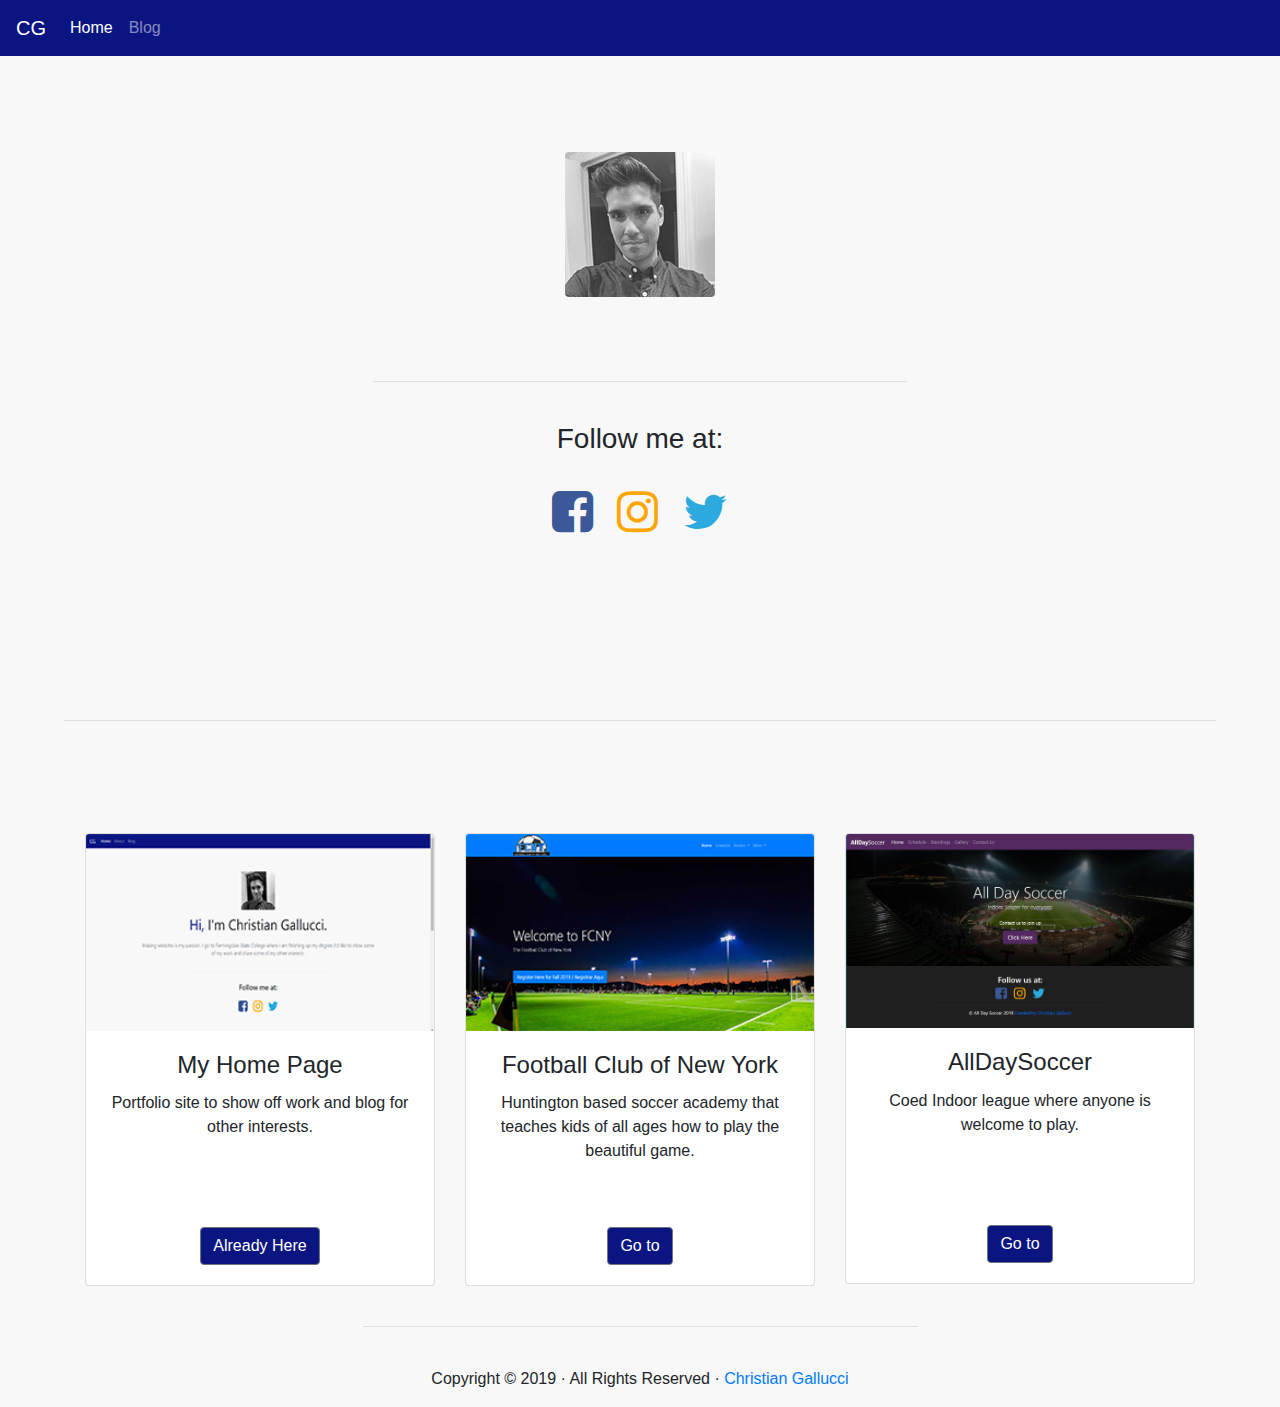
<file: index.html>
<!DOCTYPE html>
<html lang="en">
  <head>
    <meta charset="utf-8">
    <meta http-equiv="X-UA-Compatible" content="IE=edge">
    <meta name="viewport" content="width=device-width, initial-scale=1">
    <title>Christian Gallucci</title>

    <!-- Bootstrap -->
	<link rel="stylesheet" href="https://cdnjs.cloudflare.com/ajax/libs/font-awesome/4.7.0/css/font-awesome.min.css">
    <link href="css/bootstrap-4.0.0.css" rel="stylesheet">
    <link href="css/style.css" rel="stylesheet" type="text/css">
    <link href="css/small.css" rel="stylesheet" type="text/css">
  <!--The following script tag downloads a font from the Adobe Edge Web Fonts server for use within the web page. We recommend that you do not modify it.--><script>var __adobewebfontsappname__="dreamweaver"</script><script src="http://use.edgefonts.net/abel:n4:default.js" type="text/javascript"></script>
</head>
  <body>
    <nav class="navbar fixed-top navbar-expand-lg navbar-dark" style="background-color:#0b1582">
       <a class="navbar-brand" href="index.html">CG</a>
       <button class="navbar-toggler" type="button" data-toggle="collapse" data-target="#navbarSupportedContent" aria-controls="navbarSupportedContent" aria-expanded="false" aria-label="Toggle navigation">
       <span class="navbar-toggler-icon"></span>
       </button>
       <div class="collapse navbar-collapse" id="navbarSupportedContent">
          <ul class="navbar-nav mr-auto">
             <li class="nav-item active">
                <a class="nav-link" href="index.html">Home <span class="sr-only">(current)</span></a>
             </li>
			   <li class="nav-item">
                <a class="nav-link" href="blog.html">Blog</a>
             </li>
          </ul>
       </div>
    </nav>
    <div class="jumbotron jumbotron-fluid text-center offset-lg-1 col-lg-10">
	   <img id="myPic" src="images/myPic.jpg" class="rounded mx-auto d-block" alt="My Pic"/>
       <h1 id="greet" class="display-4 offset-lg-1 col-lg-10">Hi, I'm Christian Gallucci.</h1>
		<br>
        <p id="blurb" class="lead offset-lg-1 col-lg-10">Making websites using HTML, CSS, and Javascript that work is my specialty.  I'd like to show some of my work and share some of my other interests.</p>
		<br>
       <hr width="50%">
		<br>
		<h3 class="social">Follow me at:</h3>
		<br>
		<a href="https://www.facebook.com/christian.gallucci.50" class="fa fa-facebook-square" style="font-size:48px;color:#3B5998;margin-right:20px;"></a>
        <a href="https://www.instagram.com/cgal18/?hl=en" class="fa fa-instagram" style="font-size:48px;color:orange;margin-right:20px"></a>
        <a href="" class="fa fa-twitter" style="font-size:48px;color:#2CAAE0;"></a>
  </div>
		<br>
		<br>
		<br>
       <hr width="90%">
	   <br>
       <br>
	   <div class="container">
		<br>
		<br>
<div class="row">
     <div class="col-md-4">
             <div class="card">
                <img class="card-img-top" src="images/1stSite.PNG" alt="Card image cap">
                <div class="card-body">
                   <h4 class="card-title">My Home Page</h4>
                   <p class="card-text">Portfolio site to show off work and blog for other interests.</p>
                   <br><br><br>
                   <a href="#" class="btn btn-secondary">Already Here</a>
                </div>
             </div>
    </div>
          <div class="col-md-4">
         <div class="card">
                <img class="card-img-top" src="images/2ndSite.png" alt="Card image cap">
                <div class="card-body">
                   <h4 class="card-title">Football Club of New York</h4>
                   <p class="card-text">Huntington based soccer academy that teaches kids of all ages how to play the beautiful game.</p>
                   <br><br>
                   <a href="http://www.fcnysoccer.com/" class="btn btn-secondary">Go to</a>
                </div>
            </div>
          </div>
          <div class="col-md-4">
           <div class="card">
                <img class="card-img-top" src="images/3rdSite.PNG" alt="Card image cap">
                <div class="card-body">
                   <h4 class="card-title">AllDaySoccer</h4>
                   <p class="card-text">Coed Indoor league where anyone is welcome to play.  </p>
                   <br><br><br><a href="http://alldaysoccer.club/?i=1" class="btn btn-secondary">Go to</a>

                </div>
            </div>
          </div>
      </div>

       <br/>
       <hr width="50%">
	   <br/>
       <div class="row">
          <div class="text-center col-lg-6 offset-lg-3">
             <p>Copyright &copy; 2019 &middot; All Rights Reserved &middot; <a href="#" >Christian Gallucci</a></p>
          </div>
       </div>
    </div>
    <!-- jQuery (necessary for Bootstrap's JavaScript plugins) -->
    <script src="js/jquery-3.2.1.min.js"></script>

    <!-- Include all compiled plugins (below), or include individual files as needed -->
    <script src="js/popper.min.js"></script>
	  <script src="js/bootstrap-4.0.0.js"></script>
<script>
$(document).ready(function(){
	$("#myPic").css("visibility","visible").hide().fadeIn(1000);
});
$(document).ready(function(){
	$("#greet").css("visibility","visible").hide().delay(1000).fadeIn(1000);
});
$(document).ready(function(){
	$("#blurb").css('visibility','visible').hide().delay(2000).slideDown();
})
$("#greet").each(function() {
  // Some Vars
  var elText,
      openSpan = '<span class="first-word">',
      closeSpan = '</span>';
  // Make the text into array
  elText = $(this).text().split(" ");
  // Adding the open span to the beginning of the array
  elText.unshift(openSpan);
  // Adding span closing after the first word in each sentence
  elText.splice(2, 0, closeSpan);
  // Make the array into string
  elText = elText.join(" ");
  // Change the html of each element to style it
  $(this).html(elText);
});
	</script>
  </body>
</html>
</file>
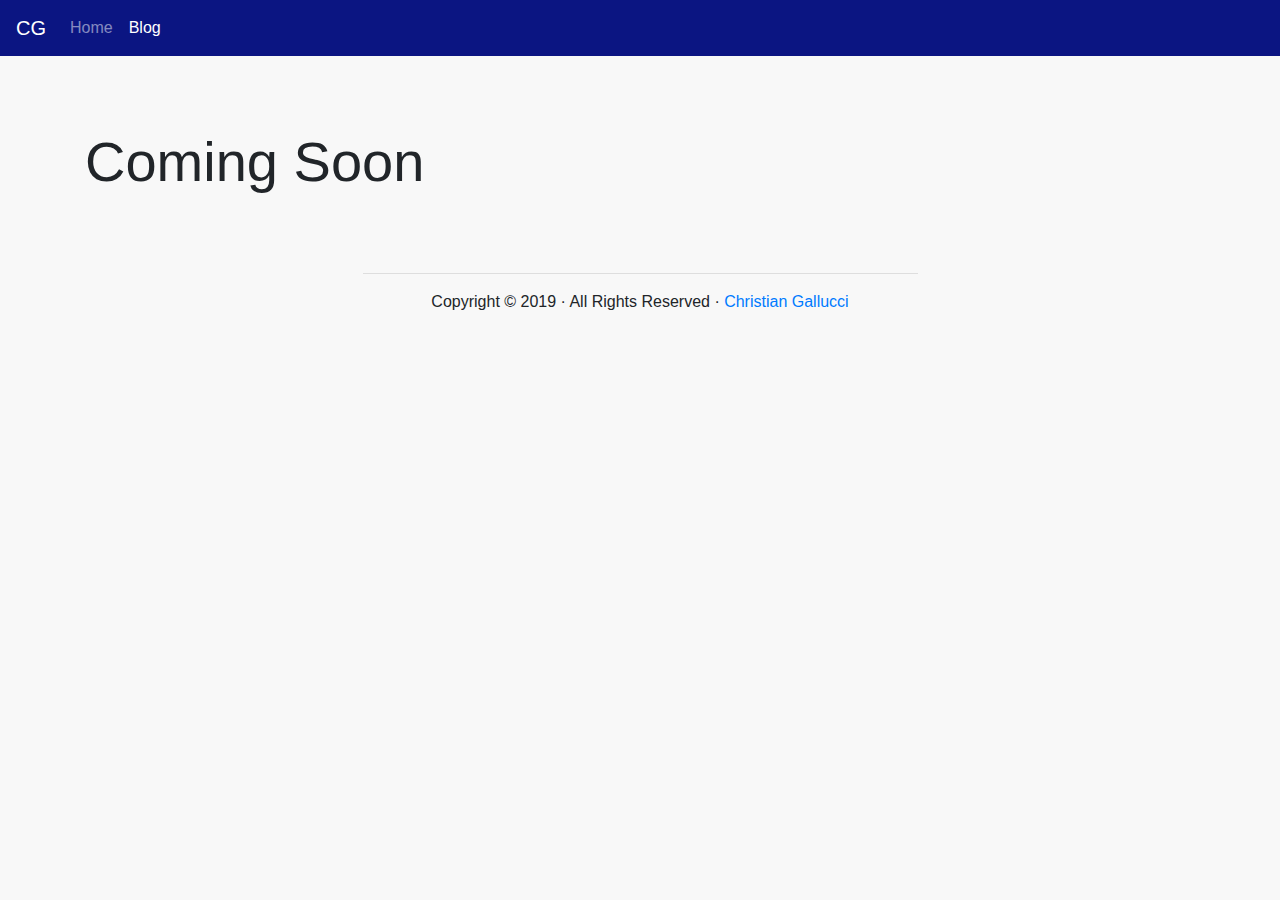
<file: blog.html>
<!DOCTYPE html>
<html lang="en">
  <head>
    <meta charset="utf-8">
    <meta http-equiv="X-UA-Compatible" content="IE=edge">
    <meta name="viewport" content="width=device-width, initial-scale=1">
    <title>Christian Gallucci</title>

    <!-- Bootstrap -->
	<link rel="stylesheet" href="https://cdnjs.cloudflare.com/ajax/libs/font-awesome/4.7.0/css/font-awesome.min.css">
    <link href="css/bootstrap-4.0.0.css" rel="stylesheet">
    <link href="css/style.css" rel="stylesheet" type="text/css">
    <style type="text/css">
    </style>
    <link href="css/gallery.css" rel="stylesheet" type="text/css">
    <link href="css/small.css" rel="stylesheet" type="text/css">
	<link href="https://fonts.googleapis.com/css?family=Julius+Sans+One&display=swap" rel="stylesheet">
</head>
  <body>
    <nav class="navbar fixed-top navbar-expand-lg navbar-dark" style="background-color:#0b1582">
       <a class="navbar-brand" href="index.html">CG</a>
       <button class="navbar-toggler" type="button" data-toggle="collapse" data-target="#navbarSupportedContent" aria-controls="navbarSupportedContent" aria-expanded="false" aria-label="Toggle navigation">
       <span class="navbar-toggler-icon"></span>
       </button>
       <div class="collapse navbar-collapse" id="navbarSupportedContent">
          <ul class="navbar-nav mr-auto">
             <li class="nav-item">
                <a class="nav-link" href="index.html">Home</a>
             </li>
			   <li class="nav-item active">
                <a class="nav-link" href="#">Blog<span class="sr-only">(current)</span></a>
             </li>
          </ul>
       </div>
    </nav>
	<!--
	<div class ="container" id="first">
		<h class="display-4">Boca Juniors US Tour:  New Jersey</h>
		<p class="author">by Christian Gallucci</p>
		<p class="date">7/29/19</p>
		<p>It had been a long time since I've seen my favorite soccer team play live.  Last time must have been about 12 or so years ago when I first stepped foot in La Bombonera and witnessed an amazing free kick goal from Juan Roman Riquelme against Thiago Silva's Fluminense.  Nothing could ever compare to that moment.  The feeling you get from the moment the ball nestles into the back of the net, in that crowd, in that stadium, is something 18 year old me never got from watching them on TV.</p>
	  <div class="row">
		<div class="col-xl-5">
			  <a class="thumbnail" href="#" data-image-id="" data-toggle="modal" data-title="Red Bull Stadium"
                   data-image="images/20190703_175606_HDR.jpg"
                   data-target="#image-gallery">
                    <img class="img-thumbnail"
                         src="images/20190703_175606_HDR.jpg"
                         alt="Another alt text">
			</a>
		</div>
		<div class="col-xl-5 offset-xl-2">
			<div class="embed-responsive embed-responsive-16by9">
			  <iframe class="embed-responsive-item" src="images/20190703_191543.mp4"></iframe>
		  </div>
		</div>
	  </div>
    </div>
    
	<hr width="50%" id="divider">
-->
  <div class="container">
	<h class="display-4">Coming Soon</h>
    </div>
	<div class="container">
       <hr width="50%" id="foot">
       <div class="row">
          <div class="text-center col-lg-6 offset-lg-3">
             <p>Copyright &copy; 2019 &middot; All Rights Reserved &middot; <a href="#" >Christian Gallucci</a></p>
          </div>
       </div>
   </div>
    <!-- jQuery (necessary for Bootstrap's JavaScript plugins) --> 
    <script src="js/jquery-3.2.1.min.js"></script>

    <!-- Include all compiled plugins (below), or include individual files as needed --> 
    <script src="js/popper.min.js"></script>
	<script src="js/bootstrap-4.0.0.js"></script>
  </body>
</html>

<script>
let modalId = $('#image-gallery');

$(document)
  .ready(function () {

    loadGallery(true, 'a.thumbnail');

    //This function disables buttons when needed
    function disableButtons(counter_max, counter_current) {
      $('#show-previous-image, #show-next-image')
        .show();
      if (counter_max === counter_current) {
        $('#show-next-image')
          .hide();
      } else if (counter_current === 1) {
        $('#show-previous-image')
          .hide();
      }
    }

    /**
     *
     * @param setIDs        Sets IDs when DOM is loaded. If using a PHP counter, set to false.
     * @param setClickAttr  Sets the attribute for the click handler.
     */

    function loadGallery(setIDs, setClickAttr) {
      let current_image,
        selector,
        counter = 0;

      $('#show-next-image, #show-previous-image')
        .click(function () {
          if ($(this)
            .attr('id') === 'show-previous-image') {
            current_image--;
          } else {
            current_image++;
          }

          selector = $('[data-image-id="' + current_image + '"]');
          updateGallery(selector);
        });

      function updateGallery(selector) {
        let $sel = selector;
        current_image = $sel.data('image-id');
        $('#image-gallery-title')
          .text($sel.data('title'));
        $('#image-gallery-image')
          .attr('src', $sel.data('image'));
        disableButtons(counter, $sel.data('image-id'));
      }

      if (setIDs == true) {
        $('[data-image-id]')
          .each(function () {
            counter++;
            $(this)
              .attr('data-image-id', counter);
          });
      }
      $(setClickAttr)
        .on('click', function () {
          updateGallery($(this));
        });
    }
  });

// build key actions
$(document)
  .keydown(function (e) {
    switch (e.which) {
      case 37: // left
        if ((modalId.data('bs.modal') || {})._isShown && $('#show-previous-image').is(":visible")) {
          $('#show-previous-image')
            .click();
        }
        break;

      case 39: // right
        if ((modalId.data('bs.modal') || {})._isShown && $('#show-next-image').is(":visible")) {
          $('#show-next-image')
            .click();
        }
        break;

      default:
        return; // exit this handler for other keys
    }
    e.preventDefault(); // prevent the default action (scroll / move caret)
  });

</script>
</file>
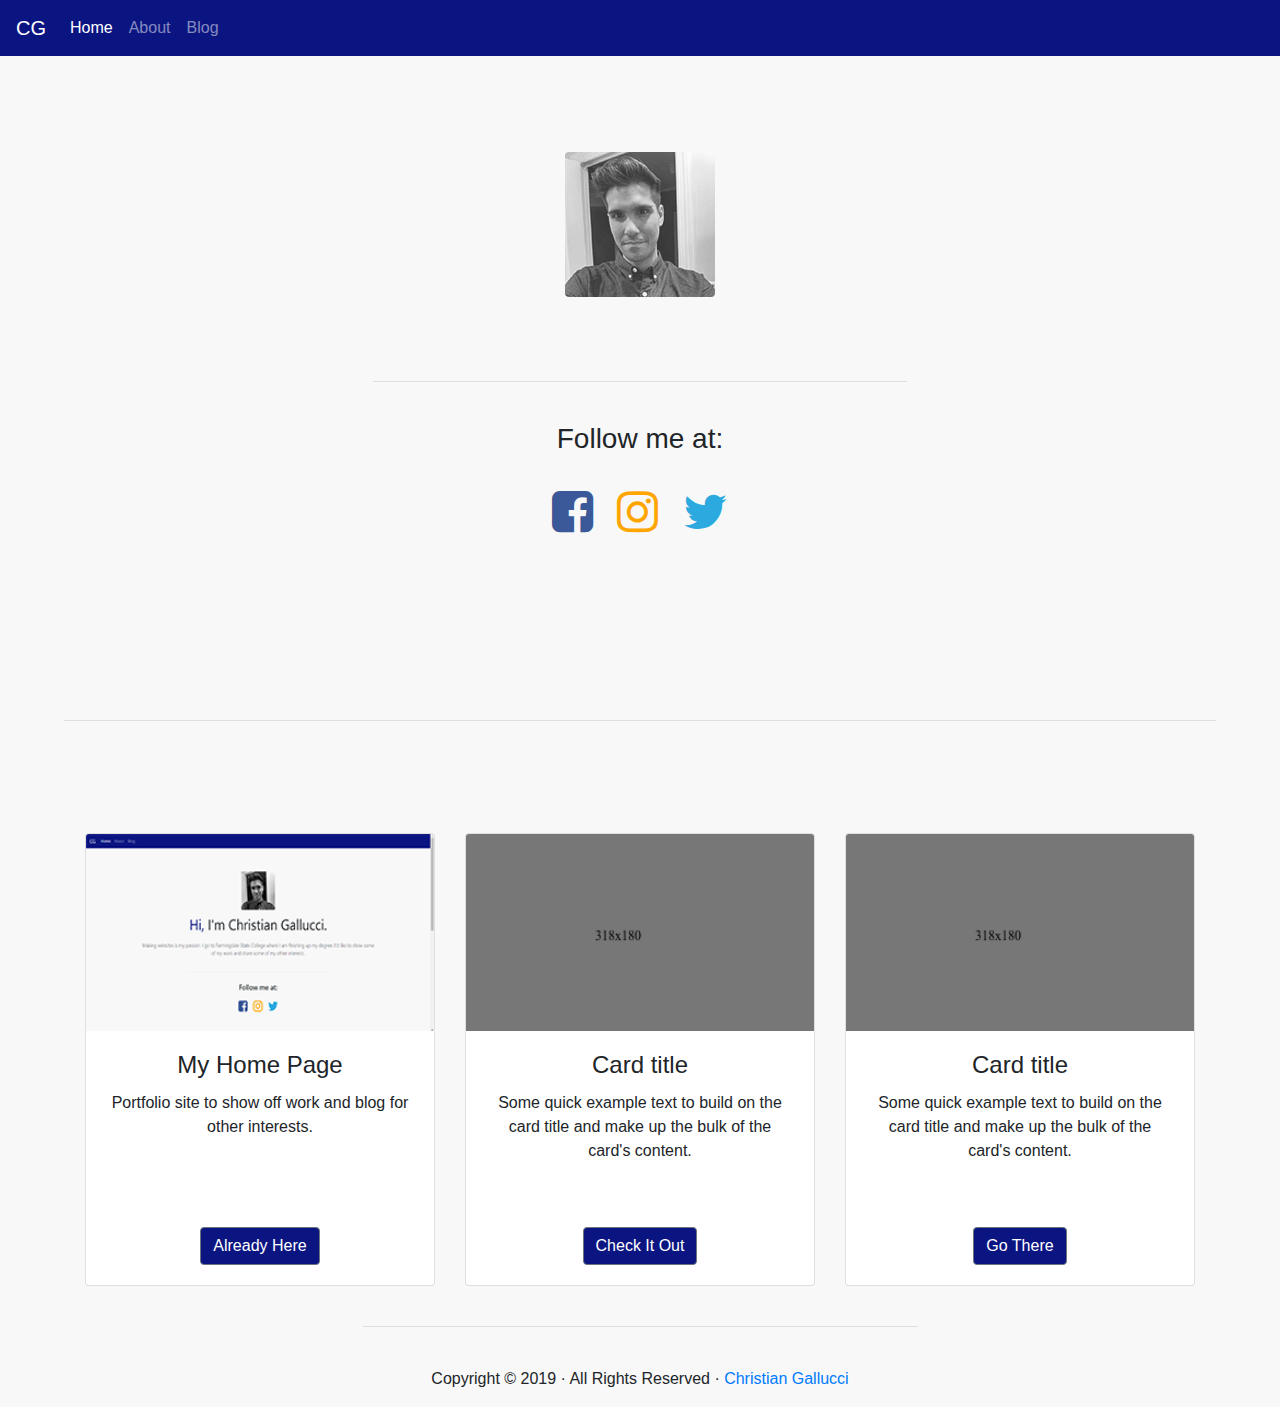
<file: home.html>
<!DOCTYPE html>
<html lang="en">
  <head>
    <meta charset="utf-8">
    <meta http-equiv="X-UA-Compatible" content="IE=edge">
    <meta name="viewport" content="width=device-width, initial-scale=1">
    <title>Christian Gallucci</title>

    <!-- Bootstrap -->
	<link rel="stylesheet" href="https://cdnjs.cloudflare.com/ajax/libs/font-awesome/4.7.0/css/font-awesome.min.css">
    <link href="css/bootstrap-4.0.0.css" rel="stylesheet">
    <link href="css/style.css" rel="stylesheet" type="text/css">
  <!--The following script tag downloads a font from the Adobe Edge Web Fonts server for use within the web page. We recommend that you do not modify it.--><script>var __adobewebfontsappname__="dreamweaver"</script><script src="http://use.edgefonts.net/abel:n4:default.js" type="text/javascript"></script>
</head>
  <body>
    <nav class="navbar fixed-top navbar-expand-lg navbar-dark" style="background-color:#0b1582">
       <a class="navbar-brand" href="#">CG</a>
       <button class="navbar-toggler" type="button" data-toggle="collapse" data-target="#navbarSupportedContent" aria-controls="navbarSupportedContent" aria-expanded="false" aria-label="Toggle navigation">
       <span class="navbar-toggler-icon"></span>
       </button>
       <div class="collapse navbar-collapse" id="navbarSupportedContent">
          <ul class="navbar-nav mr-auto">
             <li class="nav-item active">
                <a class="nav-link" href="#">Home <span class="sr-only">(current)</span></a>
             </li>
             <li class="nav-item">
                <a class="nav-link" href="#">About</a>
             </li>
			   <li class="nav-item">
                <a class="nav-link" href="#">Blog</a>
             </li>
          </ul>
       </div>
    </nav>
    <div class="jumbotron jumbotron-fluid text-center offset-lg-1 col-lg-10">
	   <img id="myPic" src="images/myPic.jpg" class="rounded mx-auto d-block" alt="My Pic"/>
       <h1 id="greet" class="display-4 offset-lg-1 col-lg-10">Hi, I'm Christian Gallucci.</h1>
		<br>
        <p id="blurb" class="lead offset-lg-1 col-lg-10">Making websites is my passion.  I go to Farmingdale State College where I am finishing up my degree. I'd like to show some of my work and share some of my other interests.</p>
		<br>
       <hr width="50%">
		<br>
		<h3 class="social">Follow me at:</h3>
		<br>
		<a href="" class="fa fa-facebook-square" style="font-size:48px;color:#3B5998;margin-right:20px;"></a>
        <a href="" class="fa fa-instagram" style="font-size:48px;color:orange;margin-right:20px"></a>
        <a href="" class="fa fa-twitter" style="font-size:48px;color:#2CAAE0;"></a>
  </div>
		<br>
		<br>
		<br>
       <hr width="90%">
	   <br>
       <br>
	   <div class="container">
		<br>
		<br>
<div class="row">
     <div class="col-md-4">
             <div class="card">
                <img class="card-img-top" src="images/1stSite.PNG" alt="Card image cap">
                <div class="card-body">
                   <h4 class="card-title">My Home Page</h4>
                   <p class="card-text">Portfolio site to show off work and blog for other interests.</p>
                   <br><br><br>
                   <a href="#" class="btn btn-secondary">Already Here</a>
                </div>
             </div>
    </div>
          <div class="col-md-4">
         <div class="card">
                <img class="card-img-top" src="images/card-img.png" alt="Card image cap">
                <div class="card-body">
                   <h4 class="card-title">Card title</h4>
                   <p class="card-text">Some quick example text to build on the card title and make up the bulk of the card's content.</p>
                   <br><br>
                   <a href="#" class="btn btn-secondary">Check It Out</a>
                </div>
            </div>
          </div>
          <div class="col-md-4">
           <div class="card">
                <img class="card-img-top" src="images/card-img.png" alt="Card image cap">
                <div class="card-body">
                   <h4 class="card-title">Card title</h4>
                   <p class="card-text">Some quick example text to build on the card title and make up the bulk of the card's content.</p>
                   <br><br>
                   <a href="#" class="btn btn-secondary">Go There</a>
                </div>
            </div>
          </div>
      </div>
       <br/>
       <hr width="50%">
	   <br/>
       <div class="row">
          <div class="text-center col-lg-6 offset-lg-3">
             <p>Copyright &copy; 2019 &middot; All Rights Reserved &middot; <a href="#" >Christian Gallucci</a></p>
          </div>
       </div>
    </div>
    <!-- jQuery (necessary for Bootstrap's JavaScript plugins) --> 
    <script src="js/jquery-3.2.1.min.js"></script>

    <!-- Include all compiled plugins (below), or include individual files as needed --> 
    <script src="js/popper.min.js"></script>
	  <script src="js/bootstrap-4.0.0.js"></script>
<script>
$(document).ready(function(){
	$("#myPic").css("visibility","visible").hide().fadeIn(1000);       
});
$(document).ready(function(){
	$("#greet").css("visibility","visible").hide().delay(1000).fadeIn(1000);       
});
$(document).ready(function(){
	$("#blurb").css('visibility','visible').hide().delay(2000).slideDown();       
})    

$("#greet").each(function() {
  // Some Vars
  var elText,
      openSpan = '<span class="first-word">',
      closeSpan = '</span>';
  // Make the text into array
  elText = $(this).text().split(" ");
  // Adding the open span to the beginning of the array
  elText.unshift(openSpan);
  // Adding span closing after the first word in each sentence
  elText.splice(2, 0, closeSpan);
  // Make the array into string
  elText = elText.join(" ");
  // Change the html of each element to style it
  $(this).html(elText);
});

	</script>
  </body>
</html>
</file>
<file: css/style.css>
@charset "utf-8";
body{
	background-color: #F8F8F8;
	margin-top:10%;
	
}
#myPic{
	visibility:hidden;
	margin-top:-40px;
	margin-bottom:20px;
}
#greet{
	visibility: hidden;
	font-weight: normal;
}
#blurb{
	visibility: hidden;
}

.first-word {
	color:#0B1582; 
}

.jumbotron.jumbotron-fluid.text-center {
	background-color: #F8F8F8;
}

.fa.fa-instagram {
	text-decoration: none;
	font-size:48px;
	color:orange;
	margin-right:20px;
}
.fa.fa-linkedin {
	text-decoration: none;
	font-size:48px;
	color:#2CAAE0;
}
.fa.fa-facebook-square {
	text-decoration: none;
	font-size:48px;
	color:#3B5998;
	margin-right:20px;
}

.fa.fa-facebook-square:hover{
	color:#526CA3;
}
.fa.fa-instagram:hover{
	color:#DCA84A;
}
.fa.fa-linkedin:hover{
	color:#7DCAEB;
}
.card .card-body .btn.btn-secondary {
	background-color: #0B1582;
}
.container .row .col-md-4 {
	text-align: center;
}
.container .author {
	color: #D6AB03;
}
.container .date {
	margin-top: -20px;
	color: #D6AB03;
}
.container .row .col-xl-4 {
	margin-top: 16px;
}


.container #foot {
	margin-top: 7%;
}
#divider {
	margin-top: 7%;
	margin-bottom: 7%;
}
.container .row .col-xl-3 {
	margin-top: 19px;
}
</file>
<file: css/small.css>
@media (max-width: 575px){
	body{
		padding-top:17%
	}
}
</file>
<file: css/gallery.css>
@charset "utf-8";
.btn:focus, .btn:active, button:focus, button:active {
  outline: none !important;
  box-shadow: none !important;
}

#image-gallery .modal-footer{
  display: block;
}

.thumb{
  margin-top: 15px;
  margin-bottom: 15px;
}
</file>
